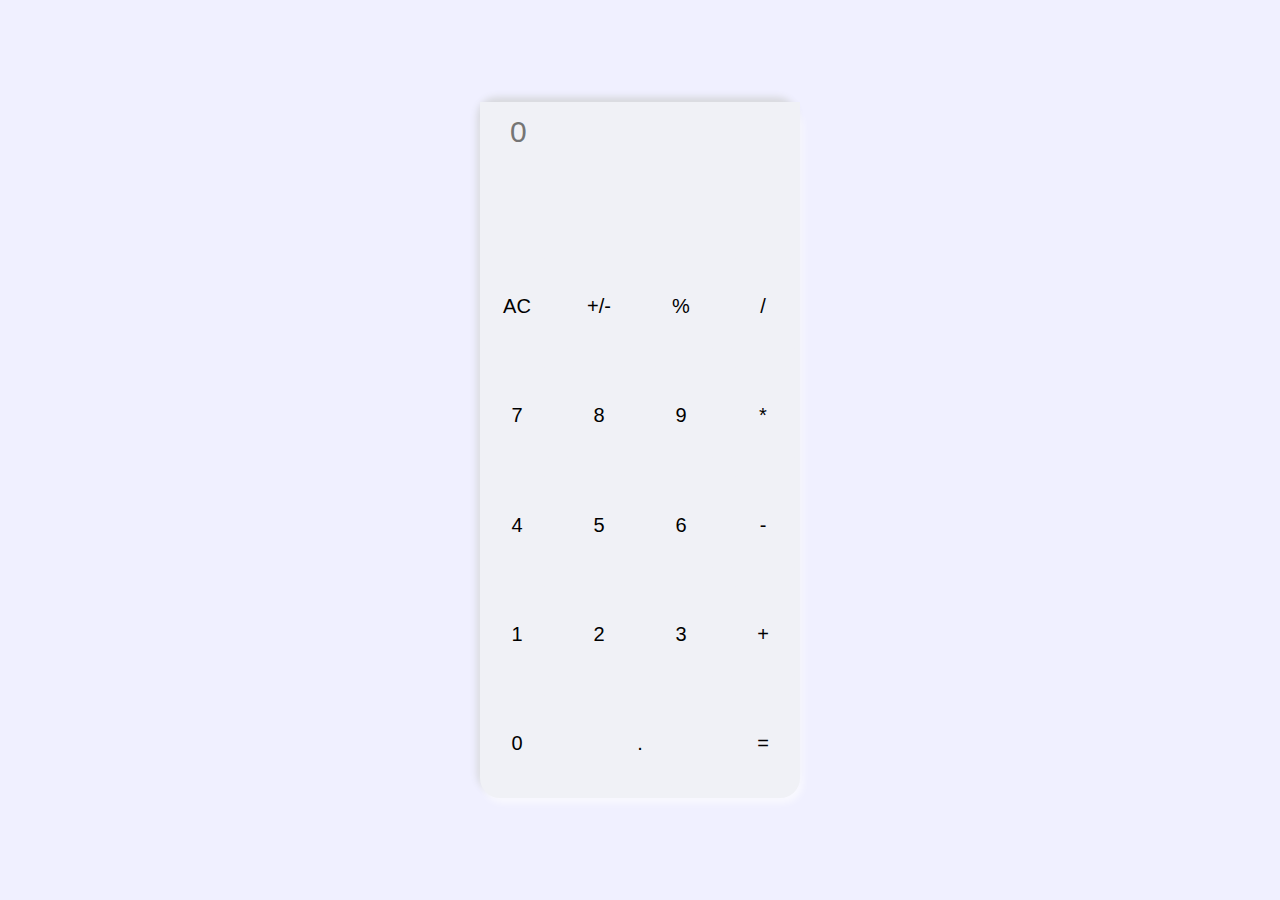
<file: index.html>
<html>
    <head>
        <meta charset="UTF-8">
        <meta name="author" content="Mehran Gholizadeh">
        <meta name="description" content="neumorphic calculator">
        <meta name="keywords" content="calculator,html,css,js and  ...">
        <meta name="viewport" content="width=device-width, initial-scale=1.0">
        <link rel="stylesheet" href="style.css">
    </head>
    <body>
        <div id="container">
            <div id="calculator">
                <form style="width: 100%;">
                    <input type="text" placeholder="0" id="input-1" style="width: 100%; height: 60px; padding: 30px; font-size: 30px; background:#f0f1f6; border:none">
                </form>
                <div id="col"><button class="btn" id="clear" >AC</button></div>
                <div id="col"> <button class="btn" id="pos-neg" >+/-</button></div>
                <div id="col"><button class="btn" id="percent" >%</button></div>
                <div id="col"> <button class="btn" id="divide">/</button></div>
                <div id="col"><button class="btn" id="seven" >7</button></div>
                <div id="col"><button class="btn" id="eight" >8</button></div>
                <div id="col"><button class="btn" id="nine">9</button></div>
                <div id="col"><button class="btn" id="multiply" >*</button></div>
                <div id="col"><button class="btn" id="four" >4</button></div>
                <div id="col"><button class="btn" id="five">5</button></div>
                <div id="col"><button class="btn" id="six" >6</button></div>
                <div id="col"><button class="btn" id="sub" >-</button></div>
                <div id="col"><button class="btn" id="one" >1</button></div>
                <div id="col"><button class="btn" id="two">2</button></div>
                <div id="col"><button class="btn" id="three">3</button></div>
                <div id="col"><button class="btn" id="sum">+</button></div>
                <div id="col" ><button class="btn" id="zero">0</button></div>
                <div id="col"><button class="btn" id="dot" >.</button></div>
                <div id="col" ><button class="btn" id="equal" >=</button></div>

            </div>
        </div>
        <script>
            var a,b,c,d;
            var input_1=document.getElementById("input-1");

            var btn_zero=document.getElementById("zero");
            btn_zero.onclick=function(){
                input_1.value+=0;
            }
            var btn_one=document.getElementById("one");
                btn_one.onclick=function(){
                    input_1.value+=1;
                }
                var btn_two=document.getElementById("two");  
               btn_two.onclick=function(){
                    input_1.value+=2;
                }
                var btn_three=document.getElementById("three");  
               btn_three.onclick=function(){
                    input_1.value+=3;
                }
                var btn_four=document.getElementById("four");  
               btn_four.onclick=function(){
                    input_1.value+=4;
                }
                var btn_five=document.getElementById("five");  
               btn_five.onclick=function(){
                    input_1.value+=5;
                }
                var btn_six=document.getElementById("six");  
               btn_six.onclick=function(){
                    input_1.value+=6;
                }
                var btn_seven=document.getElementById("seven");  
               btn_seven.onclick=function(){
                    input_1.value+=7;
                }
                var btn_eight=document.getElementById("eight");  
               btn_eight.onclick=function(){
                    input_1.value+=8;
                }
                var btn_nine=document.getElementById("nine");  
               btn_nine.onclick=function(){
                    input_1.value+=9;
                }
                var btn_clear=document.getElementById("clear");
                btn_clear.onclick=function(){
                    input_1.value=" ";
                }
               var btn_percent=document.getElementById("percent");
                btn_percent.onclick=function(){
                   input_1.value+="%";
                   d="percent";
                }
                var btn_sum=document.getElementById("sum");
                 btn_sum.onclick=function(){
                a= parseInt(input_1.value);
                input_1.value="";
                d="sum";
                }
                var btn_sub=document.getElementById("sub");
                btn_sub.onclick=function (){
                a= parseInt(input_1.value);
                input_1.value=" ";
                d="sub"; 
                }
                var btn_mul=document.getElementById("multiply");
                btn_mul.onclick=function(){
                    a=parseInt(input_1.value);
                    input_1.value=" ";
                    d="multiply";
                }
                var btn_devide=document.getElementById("divide");
                btn_devide.onclick=function(){
                    input_1.value+="/";
                    d="divide";
                }
               var btn_decimal=document.getElementById("dot");
               btn_decimal.onclick=function(){
                   input_1.value+=".";
               }
               var btn_pos_neg=document.getElementById("pos-neg");
                btn_pos_neg.onclick=function(){
                    if(input_1.value>0){
                        input_1.value*=-1;
                    }
                    else if(input_1.value<0){
                        input_1.value*=-1;
                    }
                }
              var btn_equal=document.getElementById("equal");
               btn_equal.onclick=function(){
                   if(d=="sum") {
                    var b=parseInt(input_1.value);
                    c=a+b;
                    input_1.value=c;
                   }
                   else if(d=="sub"){
                    var b=parseInt(input_1.value);
                       c=a-b;
                       input_1.value= c;
                   }
                   else if(d=="multiply"){
                   var b=parseInt(input_1.value);
                        c=a*b;
                       input_1.value= c;
                   }
                   else if(d=="divide" | d=="percent"){

                    input_1.value=eval(input_1.value);
                   }
                }
                  
              
        </script>
    </body>
</html>
</file>
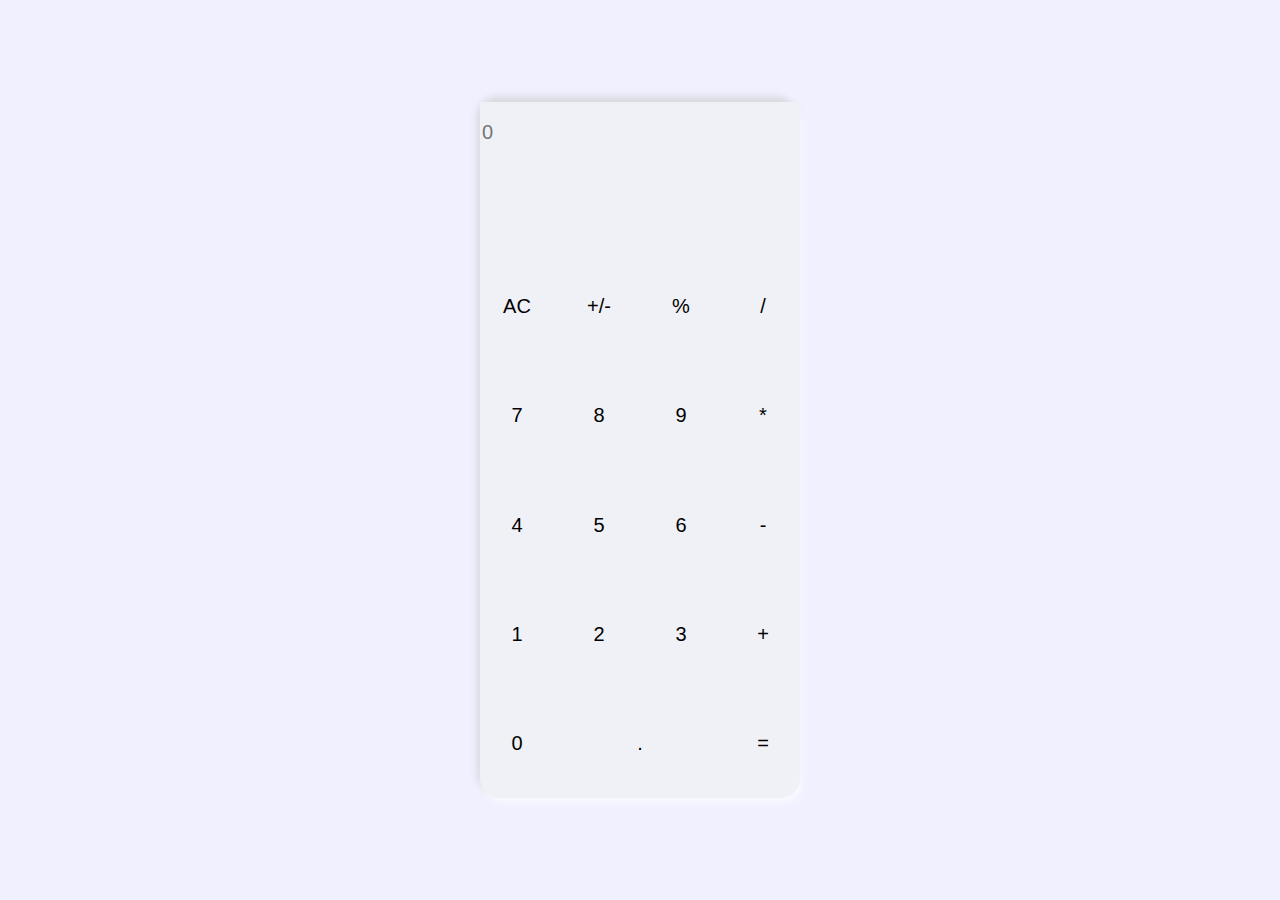
<file: calculator.html>
<html>
    <head>
        <meta charset="UTF-8">
        <meta name="author" content="Mehran Gholizadeh">
        <meta name="description" content="neumorphic calculator">
        <meta name="keywords" content="calculator,html,css,js and  ...">
        <meta name="viewport" content="width=device-width, initial-scale=1.0">
        <link rel="stylesheet" href="style.css">
    </head>
    <body>
        <div id="container">
            <div id="calculator">
                <form style="width: 100%;">
                    <input type="text" placeholder="0" id="input-1" style="width: 100%; height: 60px;font-size: 20px; background:#f0f1f6; border:none">
                </form>
                <div id="col"><button class="btn" id="clear" >AC</button></div>
                <div id="col"> <button class="btn" id="pos-neg" >+/-</button></div>
                <div id="col"><button class="btn" id="percent" >%</button></div>
                <div id="col"> <button class="btn" id="divide">/</button></div>
                <div id="col"><button class="btn" id="seven" >7</button></div>
                <div id="col"><button class="btn" id="eight" >8</button></div>
                <div id="col"><button class="btn" id="nine">9</button></div>
                <div id="col"><button class="btn" id="multiply" >*</button></div>
                <div id="col"><button class="btn" id="four" >4</button></div>
                <div id="col"><button class="btn" id="five">5</button></div>
                <div id="col"><button class="btn" id="six" >6</button></div>
                <div id="col"><button class="btn" id="sub" >-</button></div>
                <div id="col"><button class="btn" id="one" >1</button></div>
                <div id="col"><button class="btn" id="two">2</button></div>
                <div id="col"><button class="btn" id="three">3</button></div>
                <div id="col"><button class="btn" id="sum">+</button></div>
                <div id="col" ><button class="btn" id="zero">0</button></div>
                <div id="col"><button class="btn" id="dot" >.</button></div>
                <div id="col" ><button class="btn" id="equal" >=</button></div>

            </div>
        </div>
        <script>
            var a,b,c,d;
            var input_1=document.getElementById("input-1");

            var btn_zero=document.getElementById("zero");
            btn_zero.onclick=function(){
                input_1.value+=0;
            }
            var btn_one=document.getElementById("one");
                btn_one.onclick=function(){
                    input_1.value+=1;
                }
                var btn_two=document.getElementById("two");  
               btn_two.onclick=function(){
                    input_1.value+=2;
                }
                var btn_three=document.getElementById("three");  
               btn_three.onclick=function(){
                    input_1.value+=3;
                }
                var btn_four=document.getElementById("four");  
               btn_four.onclick=function(){
                    input_1.value+=4;
                }
                var btn_five=document.getElementById("five");  
               btn_five.onclick=function(){
                    input_1.value+=5;
                }
                var btn_six=document.getElementById("six");  
               btn_six.onclick=function(){
                    input_1.value+=6;
                }
                var btn_seven=document.getElementById("seven");  
               btn_seven.onclick=function(){
                    input_1.value+=7;
                }
                var btn_eight=document.getElementById("eight");  
               btn_eight.onclick=function(){
                    input_1.value+=8;
                }
                var btn_nine=document.getElementById("nine");  
               btn_nine.onclick=function(){
                    input_1.value+=9;
                }
                var btn_clear=document.getElementById("clear");
                btn_clear.onclick=function(){
                    input_1.value=" ";
                }
               var btn_percent=document.getElementById("percent");
                btn_percent.onclick=function(){
                   input_1.value+="%";
                   d="percent";
                }
                var btn_sum=document.getElementById("sum");
                 btn_sum.onclick=function(){
                a= parseInt(input_1.value);
                input_1.value="";
                d="sum";
                }
                var btn_sub=document.getElementById("sub");
                btn_sub.onclick=function (){
                a= parseInt(input_1.value);
                input_1.value=" ";
                d="sub"; 
                }
                var btn_mul=document.getElementById("multiply");
                btn_mul.onclick=function(){
                    a=parseInt(input_1.value);
                    input_1.value=" ";
                    d="multiply";
                }
                var btn_devide=document.getElementById("divide");
                btn_devide.onclick=function(){
                    input_1.value+="/";
                    d="divide";
                }
               var btn_decimal=document.getElementById("dot");
               btn_decimal.onclick=function(){
                   input_1.value+=".";
               }
               var btn_pos_neg=document.getElementById("pos-neg");
                btn_pos_neg.onclick=function(){
                    if(input_1.value>0){
                        input_1.value*=-1;
                    }
                    else if(input_1.value<0){
                        input_1.value*=-1;
                    }
                }
              var btn_equal=document.getElementById("equal");
               btn_equal.onclick=function(){
                   if(d=="sum") {
                    var b=parseInt(input_1.value);
                    c=a+b;
                    input_1.value=c;
                   }
                   else if(d=="sub"){
                    var b=parseInt(input_1.value);
                       c=a-b;
                       input_1.value= c;
                   }
                   else if(d=="multiply"){
                   var b=parseInt(input_1.value);
                        c=a*b;
                       input_1.value= c;
                   }
                   else if(d=="divide" | d=="percent"){

                    input_1.value=eval(input_1.value);
                   }
                }
                  
              
        </script>
    </body>
</html>
</file>
<file: style.css>
body
{
    display: flex;
    margin: 0px;
    justify-content: center;
    background-color: #f0f0ff;
}
#container
{
    background: ;
    display: flex;
    width: 100%;
    justify-content: center;
    margin: 0px;
}
#calculator
{
    display: flex;
    flex-wrap: wrap;
    width: 25%;
    justify-content: space-between;
    background:#f0f1f6;
    margin-top: 8%;
    margin-bottom: 8%;
    box-shadow: 3px 5px 7px #ffffff99 ,-3px -5px 7px #d7d8dd;
    border-radius: 20px;
}
#col
{
    display: flex;
    width: 20%;
    margin: 5px;
    
}
.btn
{
    width: 100%;
    border-radius: 10px;
    border-style:none;
    border-width: 5px;
    font-size: 20px;
    background: #f0f1f6;
    margin: ;
}
.btn:hover
{
    background-color: #323330;
    color: white;
    transition: 0.5s ease-in-out;
}
</file>
